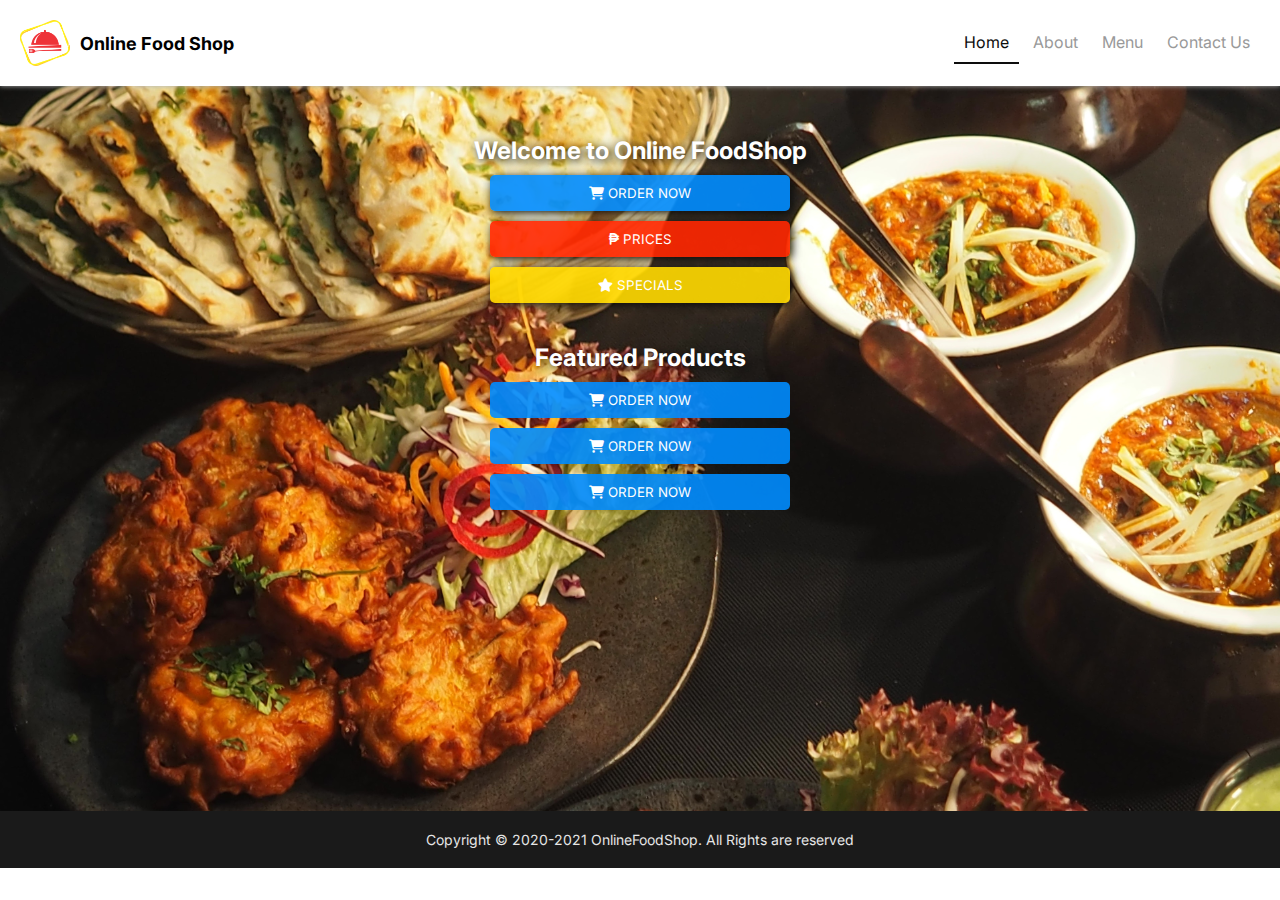
<file: index.html>
<!DOCTYPE html>
<html lang="en">
  <head>
    <meta charset="UTF-8" />
    <meta name="viewport" content="width=device-width, initial-scale=1.0" />
    <link rel="stylesheet" href="./public/css/index.css"/>
    <link rel="stylesheet" href="https://cdnjs.cloudflare.com/ajax/libs/font-awesome/6.2.1/css/all.min.css"/>
    <title>Homepage</title>
  </head>
  <body>
    <header>
      <div class="banner">
        <img src="./food.jpg" width="50" alt="Logo">
        <p class="title"><strong>Online Food Shop</strong></h1>
      </div>
      <nav class="navbar">
        <ul class="nav_links">
          <li class="active"><a href="index.html">Home</a></li>
          <li><a href="#">About</a></li>
          <li><a href="#">Menu</a></li>
          <li><a href="contact.html">Contact Us</a></li>
        </ul>
      </nav>
    </header>
    <section class="section_homepage">
      <article>
        <p class="title">Welcome to Online FoodShop</p>
        <button class="btn"><i class="fa-solid fa-cart-shopping"></i> ORDER NOW</button>
        <button class="btn"><i class="fa-solid fa-peso-sign"></i> PRICES</button>
        <button class="btn"><i class="fa-solid fa-star"></i> SPECIALS</button>
      </article>
      <article>
        <p class="title">Featured Products</p>
        <button class="btn"><i class="fa-solid fa-cart-shopping"></i> ORDER NOW</button>
        <button class="btn"><i class="fa-solid fa-cart-shopping"></i> ORDER NOW</button>
        <button class="btn"><i class="fa-solid fa-cart-shopping"></i> ORDER NOW</button>
      </article>
    </section>
    <footer>Copyright © 2020-2021 OnlineFoodShop. All Rights are reserved</footer>
  </body>
</html>
</file>
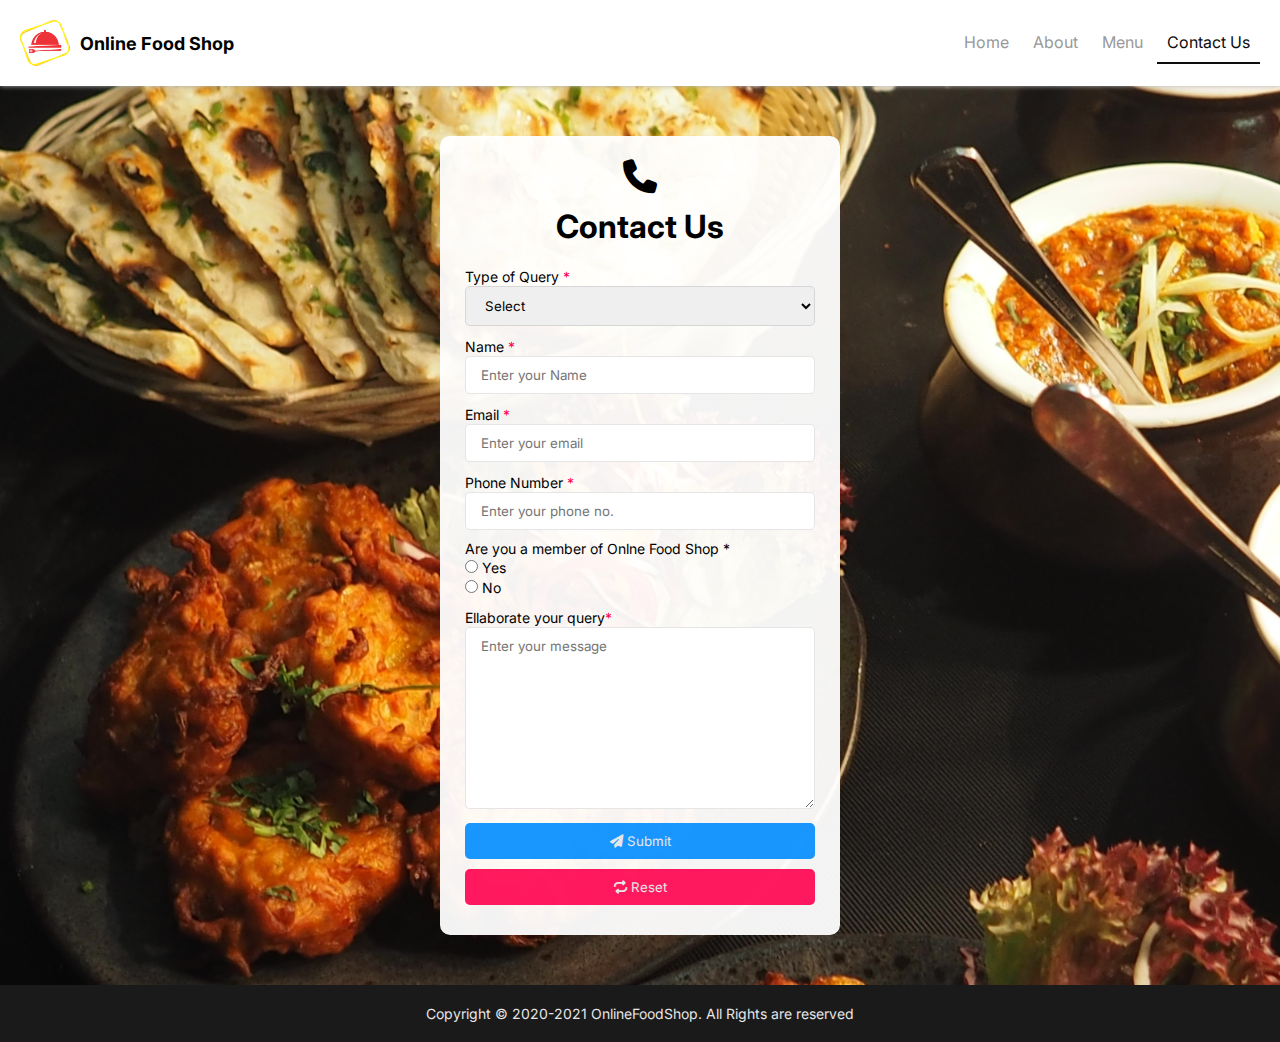
<file: contact.html>
<!DOCTYPE html>
<html lang="en">
  <head>
    <meta charset="UTF-8" />
    <meta name="viewport" content="width=device-width, initial-scale=1.0" />
    <link rel="stylesheet" href="./public/css/contact.css"/>
    <link rel="stylesheet" href="https://cdnjs.cloudflare.com/ajax/libs/font-awesome/6.2.1/css/all.min.css"/>
    <title>Contact Us</title>
  </head>
  <body>
    <header>
      <div class="banner">
        <img src="./food.jpg" width="50" alt="Logo">
        <p class="title"><strong>Online Food Shop</strong></h1>
      </div>
      <nav class="navbar">
        <ul class="nav_links">
          <li><a href="index.html">Home</a></li>
          <li><a href="#">About</a></li>
          <li><a href="#">Menu</a></li>
          <li class="active"><a href="contact.html">Contact Us</a></li>
        </ul>
      </nav>
    </header>
    <section class="section_contact">
      <p><i class="fa-solid fa-phone"></i></p>
      <h1>Contact Us</h1>
      <form action="#">
        <div class="form-container">
          <label for="query">Type of Query <span>*</span></label><br/>
          <select name="queryType" class="form-select" aria-label="Type of Query">
            <option value="select" selected>Select</option>
            <option value="Order Related Issues">Order Related Issues</option>
            <option value="Site Related Issues">Site Related Issues</option>
            <option value="Complaint Related Issues">Complaint Related Issues</option>
            <option value="Others">Others</option>
          </select>
        </div>
        <div class="form-container">
          <label for="name">Name <span>*</span></label><br/>
          <input
            type="text"
            name="name"
            class="form-input"
            id="name"
            placeholder="Enter your Name"
          />
        </div>
        <div class="form-container">
          <label for="email">Email <span>*</span></label><br/>
          <input
            type="email"
            name="email"
            class="form-input"
            id="email"
            placeholder="Enter your email"
          />
        </div>
        <div class="form-container">
          <label for="phone">Phone Number <span>*</span></label><br/>
          <input
            type="phone"
            name="myPhone"
            class="form-input"
            id="phone"
            placeholder="Enter your phone no."
          />
        </div>
        <div class="form-container">
          <p>Are you a member of Onlne Food Shop <span>*</span></p>
          <input type="radio" id="yes" name="eligible" aria-label="yes"/>
          <label for="yes">Yes</label><br/>
          <input type="radio" id="no" name="eligible" aria-label="no"/>
          <label for="no">No</label>
        </div>
        <div class="form-container">
          <label for="message">Ellaborate your query<span>*</span></label><br/>
          <textarea name="message" id="message" cols="30" rows="10" placeholder="Enter your message"></textarea>
        </div>
        <div class="form-btn">
          <button type="button" class="submit"><i class="fa-solid fa-paper-plane"></i> Submit</button>
          <button type="button" class="reset"><i class="fa-solid fa-repeat"></i> Reset</button>
        </div>
      </form>
    </section>
    <footer>Copyright © 2020-2021 OnlineFoodShop. All Rights are reserved</footer>
  </body>
</html>
</file>
<file: public/css/index.css>
@import url("https://fonts.googleapis.com/css2?family=Inter:wght@400;700&family=Roboto:wght@300&display=swap");
* {
  margin: 0;
  padding: 0;
  box-sizing: border-box;
  font-family: "inter", sans-serif;
}

body {
  background-image: url("./../../background.jpg");
  background-repeat: no-repeat;
  background-size: cover;
  background-blend-mode: lighten;
}
body header {
  display: flex;
  padding: 20px;
  background-color: rgb(255, 255, 255);
  justify-content: space-between;
  align-items: center;
  box-shadow: 0 0 5px hsl(0deg, 0%, 70%);
}
body header .banner {
  display: flex;
  align-items: center;
  gap: 10px;
}
body header .banner p.title {
  font-size: 18px;
}
body header nav.navbar ul.nav_links {
  list-style-type: none;
}
body header nav.navbar ul.nav_links li {
  padding: 10px;
  display: inline-block;
}
body header nav.navbar ul.nav_links li.active {
  border-bottom: 2px solid hsl(0deg, 0%, 5%);
}
body header nav.navbar ul.nav_links li.active a {
  color: hsl(0deg, 0%, 5%);
}
body header nav.navbar ul.nav_links li a {
  display: inline-block;
  text-decoration: none;
  color: hsl(0deg, 0%, 60%);
}
body header nav.navbar ul.nav_links li a:hover {
  color: hsl(0deg, 0%, 5%);
  transition: all 350ms ease-in-out;
}
body section.section_homepage {
  margin-top: 50px;
  height: 75vh;
}
body section.section_homepage article {
  margin: 40px 0;
  text-align: center;
}
body section.section_homepage article p.title {
  text-align: center;
  font-size: 24px;
  font-weight: bolder;
  color: hsl(0deg, 0%, 100%);
  text-shadow: 2px 2px 10px hsl(0deg, 0%, 4%);
}
body section.section_homepage article:nth-child(1) button {
  margin: 10px auto;
  padding: 10px 20px;
  width: 300px;
  display: block;
  border: none;
  border-radius: 5px;
  cursor: pointer;
  color: hsl(0deg, 0%, 100%);
  box-shadow: 2px 2px 10px hsl(0deg, 0%, 4%);
}
body section.section_homepage article:nth-child(1) button:nth-child(2) {
  background-color: hsla(207deg, 100%, 50%, 0.9);
}
body section.section_homepage article:nth-child(1) button:nth-child(2):hover {
  background-color: hsl(207deg, 100%, 50%);
  transition: all 350ms ease-in-out;
}
body section.section_homepage article:nth-child(1) button:nth-child(3) {
  background-color: hsla(9deg, 100%, 50%, 0.9);
}
body section.section_homepage article:nth-child(1) button:nth-child(3):hover {
  background-color: hsl(9deg, 100%, 50%);
  transition: all 350ms ease-in-out;
}
body section.section_homepage article:nth-child(1) button:nth-child(4) {
  background: hsla(51deg, 100%, 50%, 0.9);
}
body section.section_homepage article:nth-child(1) button:nth-child(4):hover {
  background-color: hsl(51deg, 100%, 50%);
  transition: all 350ms ease-in-out;
}
body section.section_homepage article:nth-child(2) button {
  margin: 10px auto;
  padding: 10px 20px;
  width: 300px;
  display: block;
  border: none;
  border-radius: 5px;
  cursor: pointer;
  background-color: hsla(207deg, 100%, 50%, 0.9);
  color: hsl(0deg, 0%, 100%);
}
body section.section_homepage article:nth-child(2) button:hover {
  background-color: hsl(207deg, 100%, 50%);
  transition: all 350ms ease-in-out;
}
body footer {
  padding: 20px;
  background-color: hsl(0deg, 0%, 10%);
  color: hsl(0deg, 0%, 90%);
  text-align: center;
  font-size: 14px;
}/*# sourceMappingURL=index.css.map */
</file>
<file: public/css/contact.css>
@import url("https://fonts.googleapis.com/css2?family=Inter:wght@400;700&family=Roboto:wght@300&display=swap");
* {
  margin: 0;
  padding: 0;
  box-sizing: border-box;
  font-family: "inter", sans-serif;
}

body {
  background-image: url("./../../background.jpg");
  background-repeat: no-repeat;
  background-size: cover;
  background-blend-mode: lighten;
}
body header {
  display: flex;
  padding: 20px;
  background-color: rgb(255, 255, 255);
  justify-content: space-between;
  align-items: center;
  box-shadow: 0 0 5px hsl(0deg, 0%, 70%);
}
body header .banner {
  display: flex;
  align-items: center;
  gap: 10px;
}
body header .banner p.title {
  font-size: 18px;
}
body header nav.navbar ul.nav_links {
  list-style-type: none;
}
body header nav.navbar ul.nav_links li {
  padding: 10px;
  display: inline-block;
}
body header nav.navbar ul.nav_links li.active {
  border-bottom: 2px solid hsl(0deg, 0%, 5%);
}
body header nav.navbar ul.nav_links li.active a {
  color: hsl(0deg, 0%, 5%);
}
body header nav.navbar ul.nav_links li a {
  display: inline-block;
  text-decoration: none;
  color: hsl(0deg, 0%, 60%);
}
body header nav.navbar ul.nav_links li a:hover {
  color: hsl(0deg, 0%, 5%);
  transition: all 350ms ease-in-out;
}
body section.section_contact {
  padding: 20px 0;
  margin: 50px auto;
  max-width: 400px;
  width: 95%;
  background-color: hsla(0deg, 0%, 100%, 0.95);
  border-radius: 10px;
}
body section.section_contact > p {
  text-align: center;
  font-size: 34px;
  margin-bottom: 10px;
}
body section.section_contact h1 {
  text-align: center;
  margin-bottom: 20px;
}
body section.section_contact form .form-container {
  margin: 10px auto;
  width: 350px;
}
body section.section_contact form .form-container label, body section.section_contact form .form-container p {
  font-size: 14px;
}
body section.section_contact form .form-container label span {
  color: rgb(255, 0, 76);
}
body section.section_contact form .form-container .form-input, body section.section_contact form .form-container .form-select, body section.section_contact form .form-container textarea {
  padding: 10px 15px;
  width: 100%;
  border-radius: 5px;
  border: 1px solid hsla(0deg, 0%, 0%, 0.1);
}
body section.section_contact form .form-btn {
  margin: 10px auto;
  width: 350px;
}
body section.section_contact form .form-btn button {
  margin-bottom: 5px;
  width: 100%;
  margin: 10px auto;
  padding: 10px 20px;
  display: block;
  border: none;
  border-radius: 5px;
  cursor: pointer;
  color: hsl(0deg, 0%, 90%);
}
body section.section_contact form .form-btn button.submit {
  background-color: hsla(207deg, 100%, 50%, 0.9);
}
body section.section_contact form .form-btn button.submit:hover {
  background-color: hsl(207deg, 100%, 50%);
  transition: all 350ms ease-in-out;
}
body section.section_contact form .form-btn button.reset {
  background-color: hsla(342deg, 100%, 50%, 0.9);
}
body section.section_contact form .form-btn button.reset:hover {
  background-color: hsl(342deg, 100%, 50%);
  transition: all 350ms ease-in-out;
}
body footer {
  padding: 20px;
  background-color: hsl(0deg, 0%, 10%);
  color: hsl(0deg, 0%, 90%);
  text-align: center;
  font-size: 14px;
}/*# sourceMappingURL=contact.css.map */
</file>
